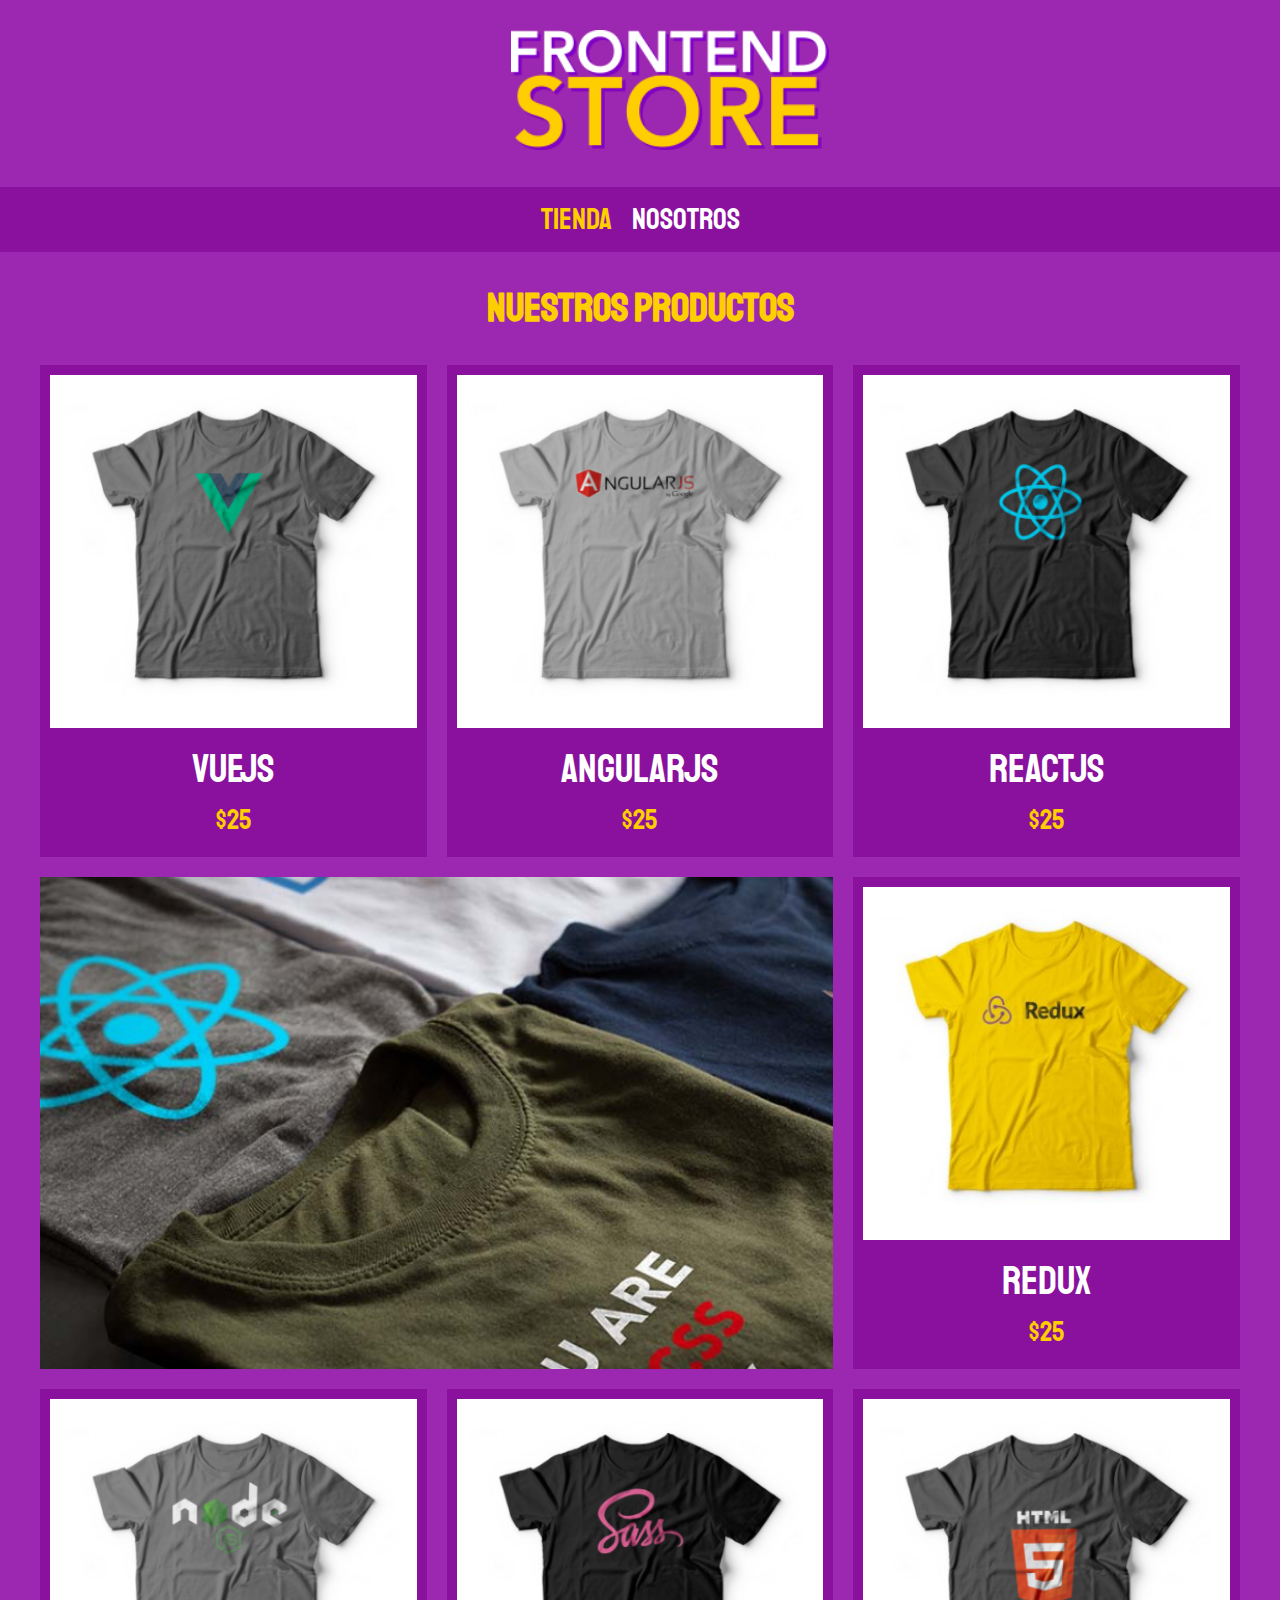
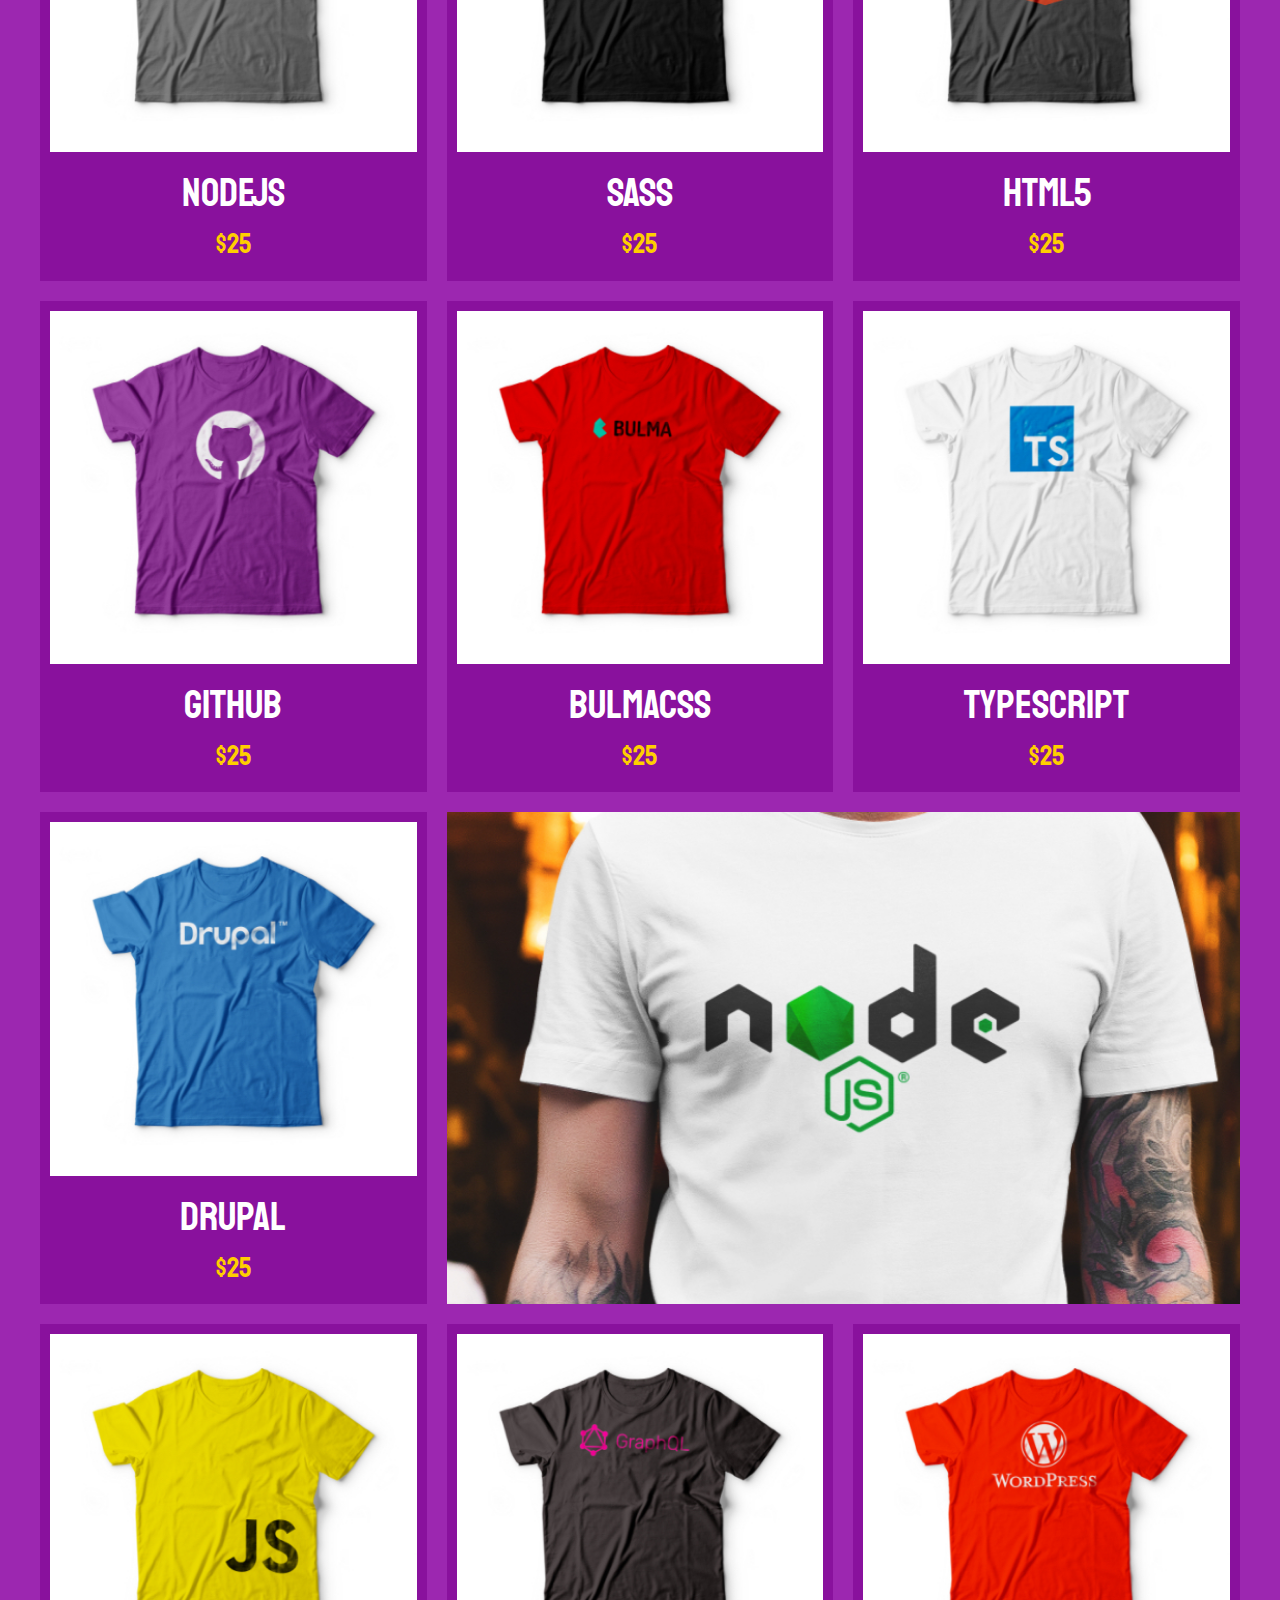
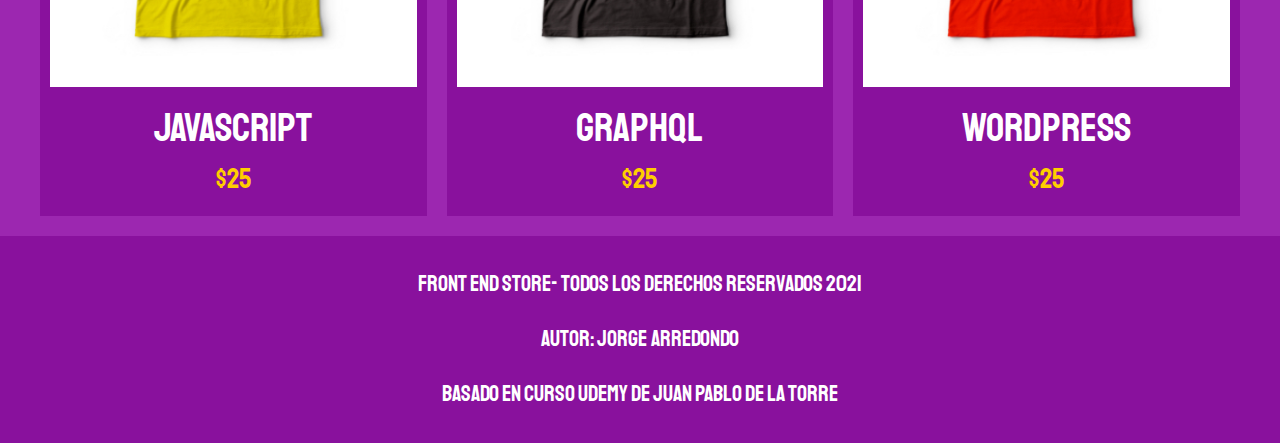
<file: index.html>
<!DOCTYPE html>
<html lang="en">
<head>
    <meta charset="UTF-8">
    <meta http-equiv="X-UA-Compatible" content="IE=edge">
    <meta name="viewport" content="width=device-width, initial-scale=1.0">
    <title>FrontEnd Stores</title>
    <link href="https://fonts.googleapis.com/css2?family=Staatliches&display=swap" rel="stylesheet">
    <link rel="stylesheet" href="/css/normalize.css">
    <link rel="stylesheet" href="/css/style.css">
</head>
<body>
    <header class="header">
        <a href="index.html">
            <img class="header__logo"src="img/logo.png" alt="logotipo">
        </a>
    </header>

    <nav class="navegacion">
        <a class="navegacion__enlace navegacion__enlace--activo" href="index.html">Tienda</a>
        <a class="navegacion__enlace" href="nosotros.html">Nosotros</a>
    </nav>

    <main class="contenedor">
        <h1>Nuestros Productos</h1>
        <div class="grid">
            <div class="producto">
                <a href="producto.html">
                    <img class="producto__imagen" src="img/1.jpg" alt="imaen camisa">
                    <div class="producto__informacion">
                        <p class="producto__nombre">VueJS</p>
                        <p class="producto__precio">$25</p>
                    </div>
                </a>
            </div> <!--- .producto -->

            <div class="producto">
                <a href="producto.html">
                    <img class="producto__imagen" src="img/2.jpg" alt="imaen camisa">
                    <div class="producto__informacion">
                        <p class="producto__nombre">AngularJS</p>
                        <p class="producto__precio">$25</p>
                    </div>
                </a>
            </div> <!--- .producto -->

            <div class="producto">
                <a href="producto.html">
                    <img class="producto__imagen" src="img/3.jpg" alt="imaen camisa">
                    <div class="producto__informacion">
                        <p class="producto__nombre">ReactJS</p>
                        <p class="producto__precio">$25</p>
                    </div>
                </a>
            </div> <!--- .producto -->

            <div class="producto">
                <a href="producto.html">
                    <img class="producto__imagen" src="img/4.jpg" alt="imaen camisa">
                    <div class="producto__informacion">
                        <p class="producto__nombre">Redux</p>
                        <p class="producto__precio">$25</p>
                    </div>
                </a>
            </div> <!--- .producto -->

            <div class="producto">
                <a href="producto.html">
                    <img class="producto__imagen" src="img/5.jpg" alt="imaen camisa">
                    <div class="producto__informacion">
                        <p class="producto__nombre">NodeJS</p>
                        <p class="producto__precio">$25</p>
                    </div>
                </a>
            </div> <!--- .producto -->

            <div class="producto">
                <a href="producto.html">
                    <img class="producto__imagen" src="img/6.jpg" alt="imaen camisa">
                    <div class="producto__informacion">
                        <p class="producto__nombre">SASS</p>
                        <p class="producto__precio">$25</p>
                    </div>
                </a>
            </div> <!--- .producto -->

            <div class="producto">
                <a href="producto.html">
                    <img class="producto__imagen" src="img/7.jpg" alt="imaen camisa">
                    <div class="producto__informacion">
                        <p class="producto__nombre">HTML5</p>
                        <p class="producto__precio">$25</p>
                    </div>
                </a>
            </div> <!--- .producto -->

            <div class="producto">
                <a href="producto.html">
                    <img class="producto__imagen" src="img/8.jpg" alt="imaen camisa">
                    <div class="producto__informacion">
                        <p class="producto__nombre">Github</p>
                        <p class="producto__precio">$25</p>
                    </div>
                </a>
            </div> <!--- .producto -->

            <div class="producto">
                <a href="producto.html">
                    <img class="producto__imagen" src="img/9.jpg" alt="imaen camisa">
                    <div class="producto__informacion">
                        <p class="producto__nombre">BulmaCSS</p>
                        <p class="producto__precio">$25</p>
                    </div>
                </a>
            </div> <!--- .producto -->

            <div class="producto">
                <a href="producto.html">
                    <img class="producto__imagen" src="img/10.jpg" alt="imaen camisa">
                    <div class="producto__informacion">
                        <p class="producto__nombre">TypeScript</p>
                        <p class="producto__precio">$25</p>
                    </div>
                </a>
            </div> <!--- .producto -->

            <div class="producto">
                <a href="producto.html">
                    <img class="producto__imagen" src="img/11.jpg" alt="imaen camisa">
                    <div class="producto__informacion">
                        <p class="producto__nombre">Drupal</p>
                        <p class="producto__precio">$25</p>
                    </div>
                </a>
            </div> <!--- .producto -->

            <div class="producto">
                <a href="producto.html">
                    <img class="producto__imagen" src="img/12.jpg" alt="imaen camisa">
                    <div class="producto__informacion">
                        <p class="producto__nombre">JavaScript</p>
                        <p class="producto__precio">$25</p>
                    </div>
                </a>
            </div> <!--- .producto -->

            <div class="producto">
                <a href="producto.html">
                    <img class="producto__imagen" src="img/13.jpg" alt="imaen camisa">
                    <div class="producto__informacion">
                        <p class="producto__nombre">GraphQL</p>
                        <p class="producto__precio">$25</p>
                    </div>
                </a>
            </div> <!--- .producto -->

            <div class="producto">
                <a href="producto.html">
                    <img class="producto__imagen" src="img/14.jpg" alt="imaen camisa">
                    <div class="producto__informacion">
                        <p class="producto__nombre">Wordpress</p>
                        <p class="producto__precio">$25</p>
                    </div>
                </a>
            </div> <!--- .producto -->

            <div class="grafico grafico--camisas"></div>
            
            <div class="grafico grafico--node"></div>
                
            </div>

        </div>
    </main>

    <footer class="footer">
        <p class="footer__texto">Front End Store- Todos los derechos Reservados 2021</p>
        <p class="footer__texto">Autor: Jorge Arredondo</p>
        <p class="footer__texto">Basado en Curso Udemy de Juan Pablo de la Torre</p>

    
    </footer>
</body>
</html>
</file>
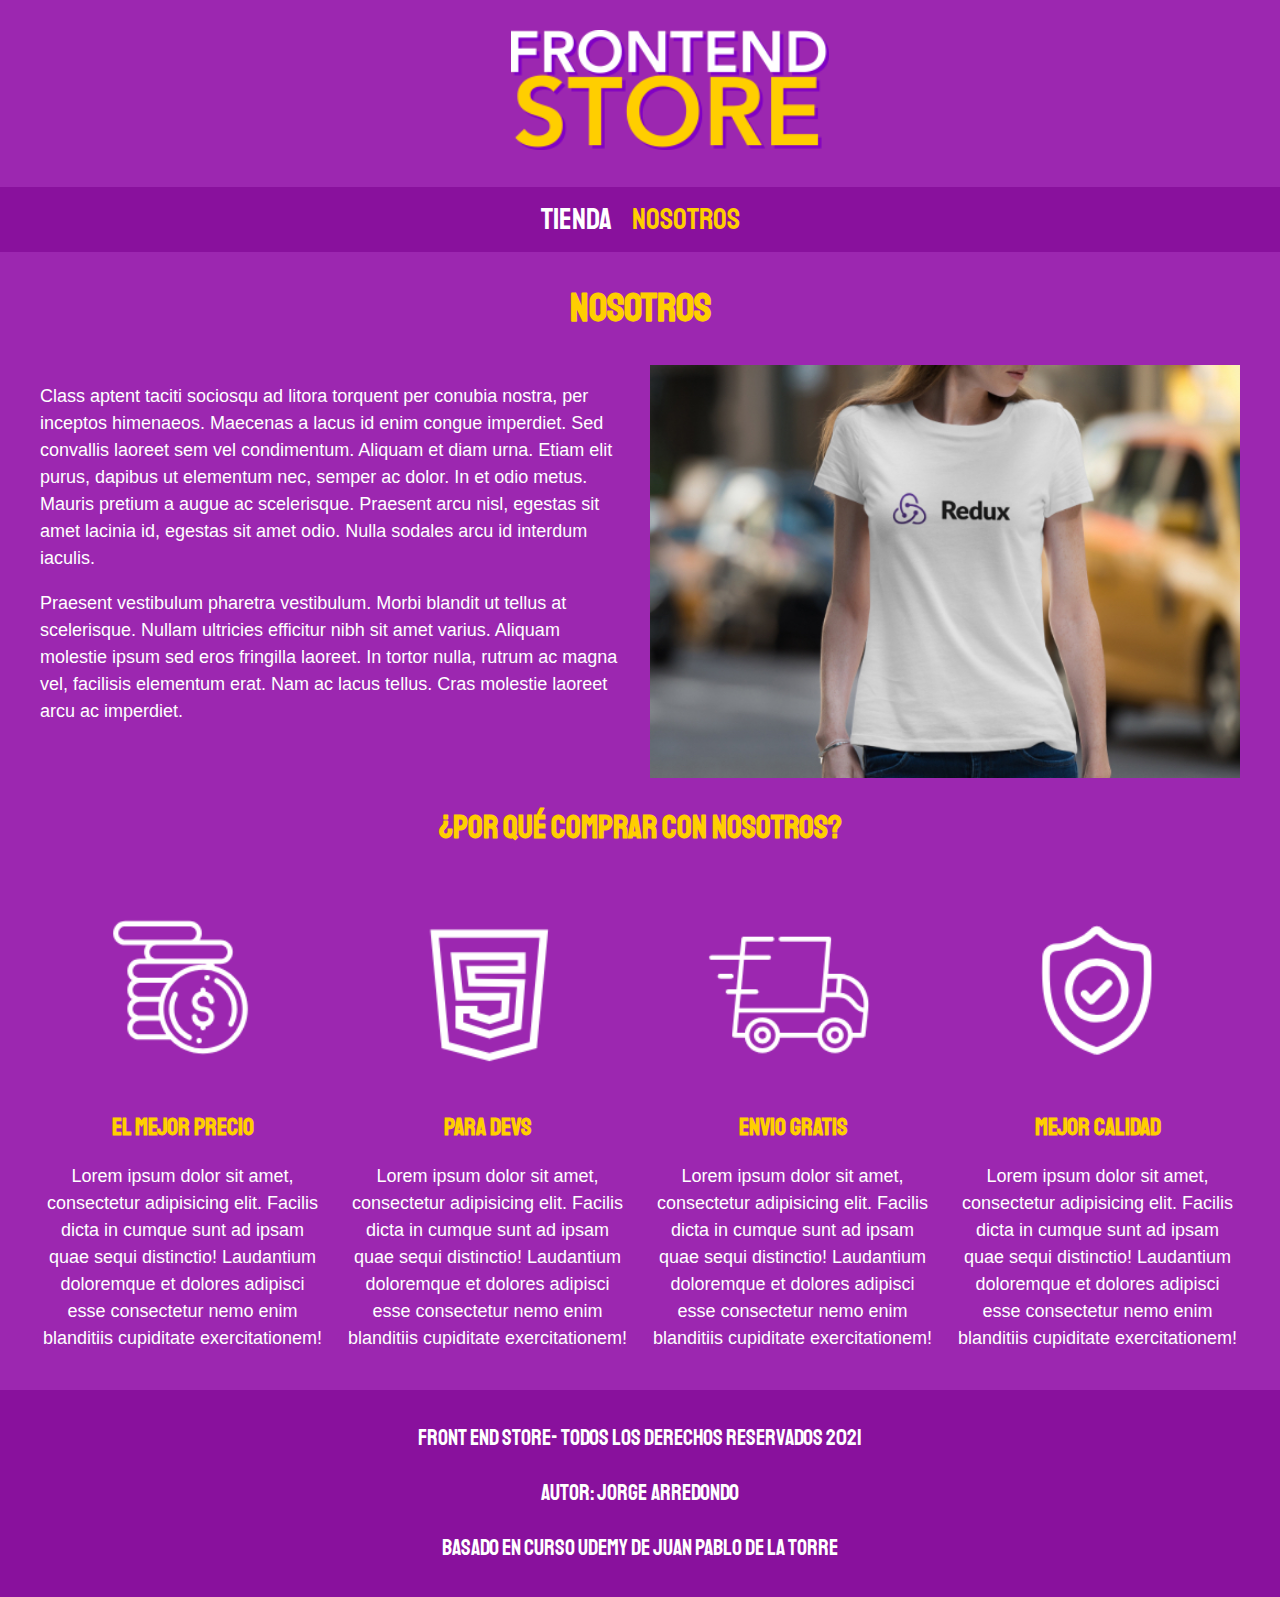
<file: nosotros.html>
<!DOCTYPE html>
<html lang="en">
<head>
    <meta charset="UTF-8">
    <meta http-equiv="X-UA-Compatible" content="IE=edge">
    <meta name="viewport" content="width=device-width, initial-scale=1.0">
    <title>FrontEnd Stores</title>
    <link href="https://fonts.googleapis.com/css2?family=Staatliches&display=swap" rel="stylesheet">
    <link rel="stylesheet" href="/css/normalize.css">
    <link rel="stylesheet" href="/css/style.css">
</head>
<body>
    <header class="header">
        <a href="index.html">
            <img class="header__logo"src="img/logo.png" alt="logotipo">
        </a>
    </header>

    <nav class="navegacion">
        <a class="navegacion__enlace " href="index.html">Tienda</a>
        <a class="navegacion__enlace navegacion__enlace--activo" href="nosotros.html">Nosotros</a>
    </nav>

    <main class="contenedor">
        <h1>Nosotros</h1>

        <div class='nosotros'>
            
            <div class="nosotros__contenido">
                <p>
                    Class aptent taciti sociosqu ad litora torquent per conubia nostra, per inceptos himenaeos. Maecenas a lacus id enim congue imperdiet. Sed convallis laoreet sem vel condimentum. Aliquam et diam urna. Etiam elit purus, dapibus ut elementum nec, semper ac dolor. In et odio metus. Mauris pretium a augue ac scelerisque. Praesent arcu nisl, egestas sit amet lacinia id, egestas sit amet odio. Nulla sodales arcu id interdum iaculis.
                </p> 
                <p>
                    Praesent vestibulum pharetra vestibulum. Morbi blandit ut tellus at scelerisque. Nullam ultricies efficitur nibh sit amet varius. Aliquam molestie ipsum sed eros fringilla laoreet. In tortor nulla, rutrum ac magna vel, facilisis elementum erat. Nam ac lacus tellus. Cras molestie laoreet arcu ac imperdiet.
                </p>
            </div>
            <img class='nosotros__imagen' src="/img/nosotros.jpg" alt="imagen_nosotros">
            

        </div>
    </main>

    <section class="contenedor comprar">
        <h2 class='comprar__titulo'>
            ¿Por qué Comprar con Nosotros?
        </h2>

        <div class="bloques">
            <div class="bloque">
                <img class = 'bloque__imagen' src="img/icono_1.png" alt="Por que comprar">
                <h3 class="bloque__titulo">El Mejor Precio</h3>
                <p>Lorem ipsum dolor sit amet, consectetur adipisicing elit. Facilis dicta in cumque sunt ad ipsam quae sequi distinctio! Laudantium doloremque et dolores adipisci esse consectetur nemo enim blanditiis cupiditate exercitationem!</p>
            </div> <!--.bloque-->

            <div class="bloque">
                <img class = 'bloque__imagen' src="img/icono_2.png" alt="Por que comprar">
                <h3 class="bloque__titulo">Para Devs</h3>
                <p>Lorem ipsum dolor sit amet, consectetur adipisicing elit. Facilis dicta in cumque sunt ad ipsam quae sequi distinctio! Laudantium doloremque et dolores adipisci esse consectetur nemo enim blanditiis cupiditate exercitationem!</p>
            </div> <!--.bloque-->

            <div class="bloque">
                <img class = 'bloque__imagen' src="img/icono_3.png" alt="Por que comprar">
                <h3 class="bloque__titulo">Envio Gratis</h3>
                <p>Lorem ipsum dolor sit amet, consectetur adipisicing elit. Facilis dicta in cumque sunt ad ipsam quae sequi distinctio! Laudantium doloremque et dolores adipisci esse consectetur nemo enim blanditiis cupiditate exercitationem!</p>
            </div> <!--.bloque-->

            <div class="bloque">
                <img class = 'bloque__imagen' src="img/icono_4.png" alt="Por que comprar">
                <h3 class="bloque__titulo">Mejor Calidad</h3>
                <p>Lorem ipsum dolor sit amet, consectetur adipisicing elit. Facilis dicta in cumque sunt ad ipsam quae sequi distinctio! Laudantium doloremque et dolores adipisci esse consectetur nemo enim blanditiis cupiditate exercitationem!</p>
            </div> <!--.bloque-->
        </div> <!--.bloques-->
            
    </section>

    <footer class="footer">
        <p class="footer__texto">Front End Store- Todos los derechos Reservados 2021</p>
        <p class="footer__texto">Autor: Jorge Arredondo</p>
        <p class="footer__texto">Basado en Curso Udemy de Juan Pablo de la Torre</p>
    
    </footer>
</body>
</html>
</file>
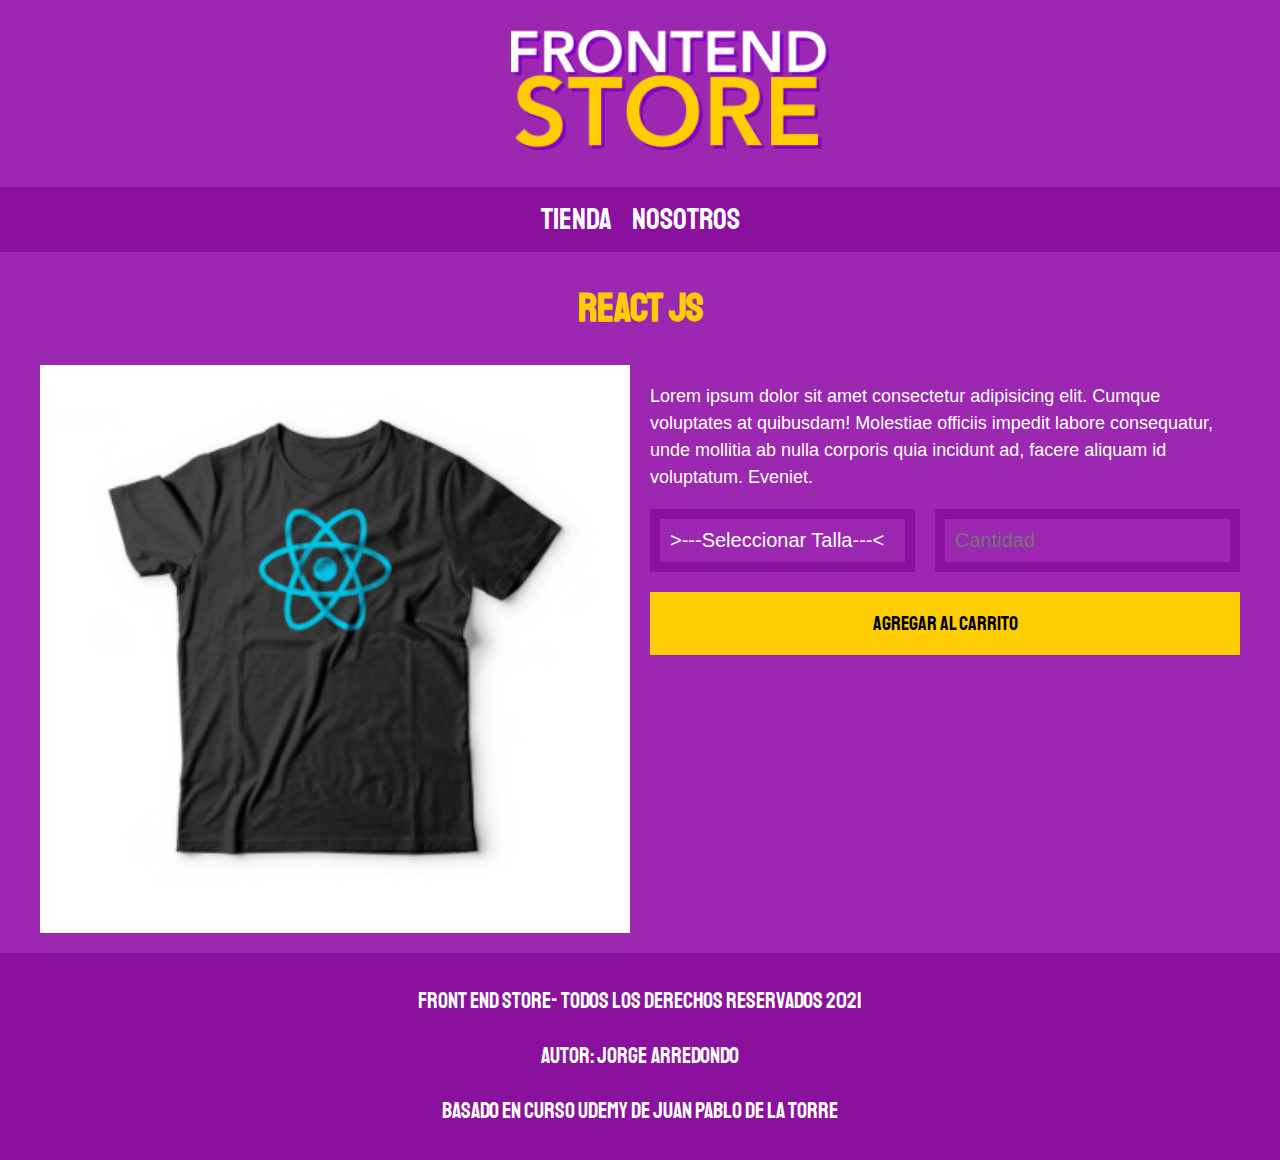
<file: producto.html>
<!DOCTYPE html>
<html lang="en">
<head>
    <meta charset="UTF-8">
    <meta http-equiv="X-UA-Compatible" content="IE=edge">
    <meta name="viewport" content="width=device-width, initial-scale=1.0">
    <title>FrontEnd Stores</title>
    <link href="https://fonts.googleapis.com/css2?family=Staatliches&display=swap" rel="stylesheet">
    <link rel="stylesheet" href="/css/normalize.css">
    <link rel="stylesheet" href="/css/style.css">
</head>
<body>
    <header class="header">
        <a href="index.html">
            <img class="header__logo"src="img/logo.png" alt="logotipo">
        </a>
    </header>

    <nav class="navegacion">
        <a class="navegacion__enlace " href="index.html">Tienda</a>
        <a class="navegacion__enlace" href="nosotros.html">Nosotros</a>
    </nav>

    <main class="contenedor">
        <h1>React JS</h1>

        <div class="camisa">
            <img class="camisa__imagen" src="img/3.jpg" alt="imagen del producto">
            <div class="camisa__contenido">
                <p>
                 Lorem ipsum dolor sit amet consectetur adipisicing elit. Cumque voluptates at quibusdam! Molestiae officiis impedit labore consequatur, unde mollitia ab nulla corporis quia incidunt ad, facere aliquam id voluptatum. Eveniet.
                </p>

                <form class="formulario">
                    <select class="formulario__campo" name="" id="">
                        <option disabled selected>>---Seleccionar Talla---<</option>
                        <option value="">Chica</option>
                        <option value="">Mediana</option>
                        <option value="">Grande</option>
                    </select>

                    <input class="formulario__campo" type="number" placeholder="Cantidad" min="1">
                    <input class="formulario__submit" type="submit" value="Agregar al Carrito">
                </form>
            </div>
        </div>
    </main>

    <footer class="footer">
        <p class="footer__texto">Front End Store- Todos los derechos Reservados 2021</p>
        <p class="footer__texto">Autor: Jorge Arredondo</p>
        <p class="footer__texto">Basado en Curso Udemy de Juan Pablo de la Torre</p>


    </footer>
</body>
</html>
</file>
<file: css/style.css>
:root{
    --primario: #9c27b0;
    --primariooscuro: #89119d;
    --secundario: #FFCE00;
    --secundariooscuro: rgb(233,287,2);
    --blanco: #FFF;
    --negro: #000;
    --fuenteprincipal: 'Staatliches', cursive;
}


html{
    box-sizing: border-box;
    font-size: 62.5%;
}

*, *:before, *:after{
    box-sizing: inherit;
}

/* Globales */

body{
    background-color: var(--primario);
    font-size: 1.6rem;
    line-height: 1.5;
}

p{
    font-size: 1.8rem;
    font-family: Arial, Helvetica, sans-serif;
    color: var(--blanco);
}

a{
    text-decoration: none;
}

img{
    width: 100%;
}

.contenedor{
    max-width: 120rem;
    margin: 0 auto;
}

h1,h2,h3{
    text-align: center;
    color: var(--secundario);
    font-family: var(--fuenteprincipal);
}

h1{font-size: 4rem;}

h2{font-size: 3.2rem;}

h3{font-size: 2.4rem;}

/* Header */
.header{
    display: flex;
    justify-content: center;
}

.header__logo{
    margin: 3rem;
}

/* Footer */

.footer{
    background-color: var(--primariooscuro);
    padding: 1rem 0;
    margin-top: 2rem;
}

.footer__texto{
    text-align: center;
    font-family: var(--fuenteprincipal);
    font-size: 2.2rem;
}
.navegacion{
    background-color: var(--primariooscuro);
    padding: 1rem;
    display: flex;
    justify-content: center;
    /* gap: 2rem; */ /*forma nueva de separación, en lugar de margin right*/
}

.navegacion__enlace{
    font-family: var(--fuenteprincipal);
    color:var(--blanco);
    font-size: 3rem;
    margin-right: 2rem;
}

.navegacion__enlace:last-of-type{
    margin-right: 0rem;

}

.navegacion__enlace--activo,
.navegacion__enlace:hover{
    color: var(--secundario);
}

/* Grid */
.grid{
    display: grid;
    grid-template-columns: repeat(2,1fr);
    gap: 2rem;
}

@media(min-width: 768px) {
    .grid{
        grid-template-columns: repeat(3,1fr);
    }
    
}

/* Productos */
.producto{
    background-color: var(--primariooscuro);
    padding: 1rem;
}


.producto__nombre{
    font-size: 4rem;
}

.producto__precio{
    font-size: 2.8rem;
    color: var(--secundario);
}
.producto__nombre, 
.producto__precio{
    font-family: var(--fuenteprincipal);
    margin: 1rem 0;
    text-align: center;
    line-height: 1.2;
}

/* Graficos */
.grafico{
    min-height: 30rem;
    background-repeat: no-repeat;
    background-size: cover;
    grid-column: 1/3;

}
.grafico--camisas{
    grid-row: 2/3;
    background-image: url(../img/grafico1.jpg);
}

.grafico--node{
    grid-row: 8/9;
    background-image: url(../img/grafico2.jpg);

}

@media(min-width: 768px ) {
    .grafico--node{
        grid-row: 5/6;
        grid-column: 2/4;
        background-image: url(../img/grafico2.jpg);

    }
}

/* Nosotros */

.nosotros{
    display: grid;
    grid-template-rows: repeat(2,auto);
}
@media(min-width: 768px) {
    .nosotros{
        grid-template-columns: repeat(2,1fr);
        column-gap: 2rem;
        justify-content: auto   ;
        grid-row: 1/3;
    }
}




.nosotros__contenido{
    
}

@media(min-width: 768px ) {
    .nosotros__imagen{
        grid-column: 2/3;
    }
}
.nosotros__imagen{
    grid-row: 1/2;
}

/* Bloques */

.bloques{
    display: grid;
    grid-template-columns: repeat(2,1fr);
    gap: 2rem;
}

@media(min-width:768px ) {
    .bloques{
    
        grid-template-columns: repeat(4,1fr);
        
    }
}

.bloque{
    text-align: center;
}


.bloque__titulo{
    margin: 0;
}

/* Página del producto */

@media(min-width: 768px ) {
    .camisa{
        display: grid;
        grid-template-columns: repeat(2,1fr);
        column-gap: 2rem;
    }
    
}

.formulario{
    display: grid;
    grid-template-columns: repeat(2,1fr);
    gap: 2rem;
}

.formulario__campo{
    border: 1rem solid var(--primariooscuro);
    background-color: var(--primario);
    color: var(--blanco);
    font-size: 2rem;
    font-family: Arial, Helvetica, sans-serif;
    padding: 1rem;
    appearance: none;
}   

.formulario__submit{
    background-color: var(--secundario);
    border: none;
    font-size: 2rem;
    font-family: var(--fuenteprincipal);
    padding: 2rem;
    transition: background-color .3s ease;
    grid-column: 1/3;
}

.formulario__submit:hover{
    cursor: pointer;
    background-color: var(--secundariooscuro);

}
</file>
